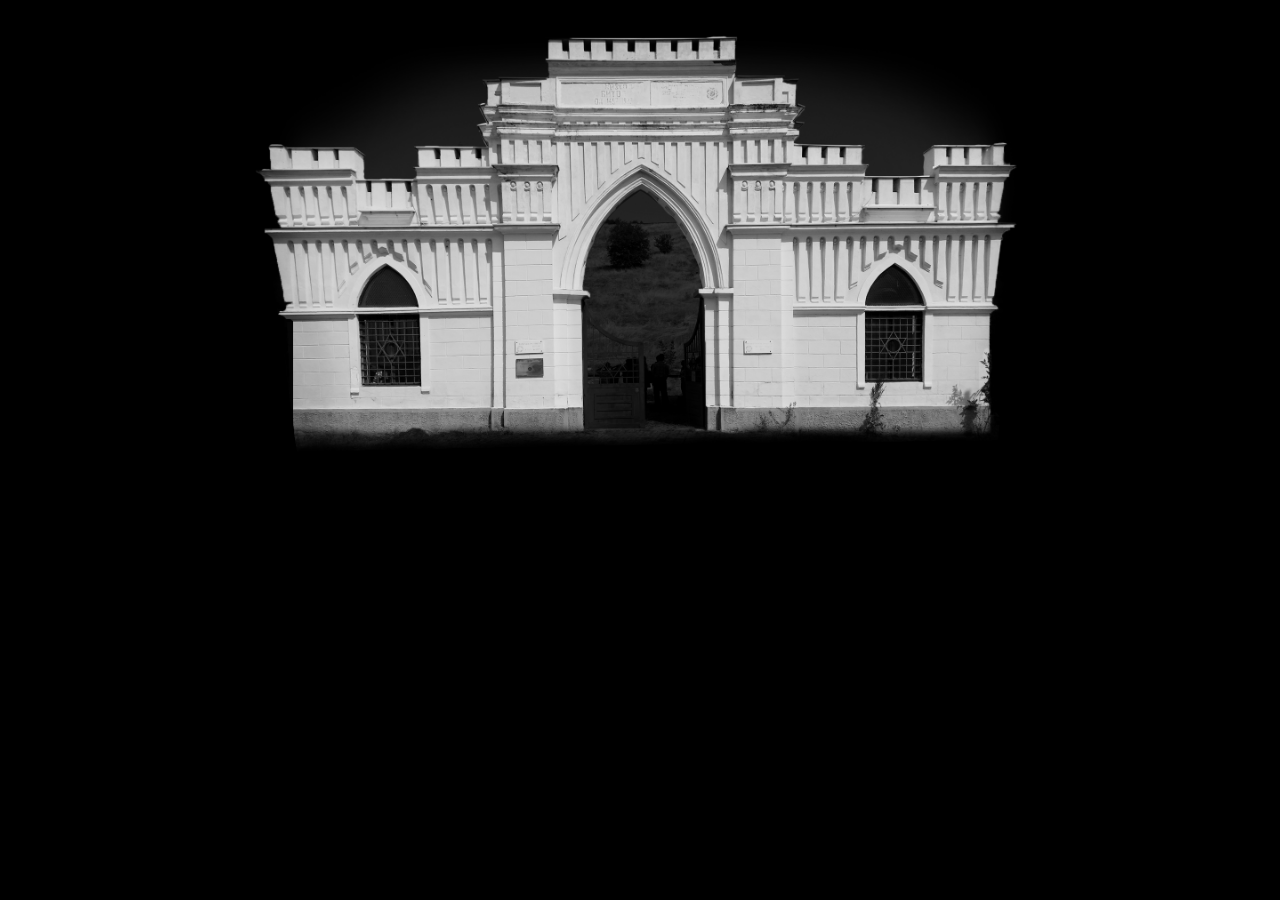
<file: index.html>
<!DOCTYPE html>
<html lang="en">
<head>
    <meta charset="UTF-8">
    <meta name="viewport" content="width=device-width, initial-scale=1.0">
    <meta http-equiv="X-UA-Compatible" content="ie=edge">
    <title>Document</title>
</head>
<body>
    <script>
        window.location.href = "homepage/homepage.html";
    </script>
</body>
</html>
</file>
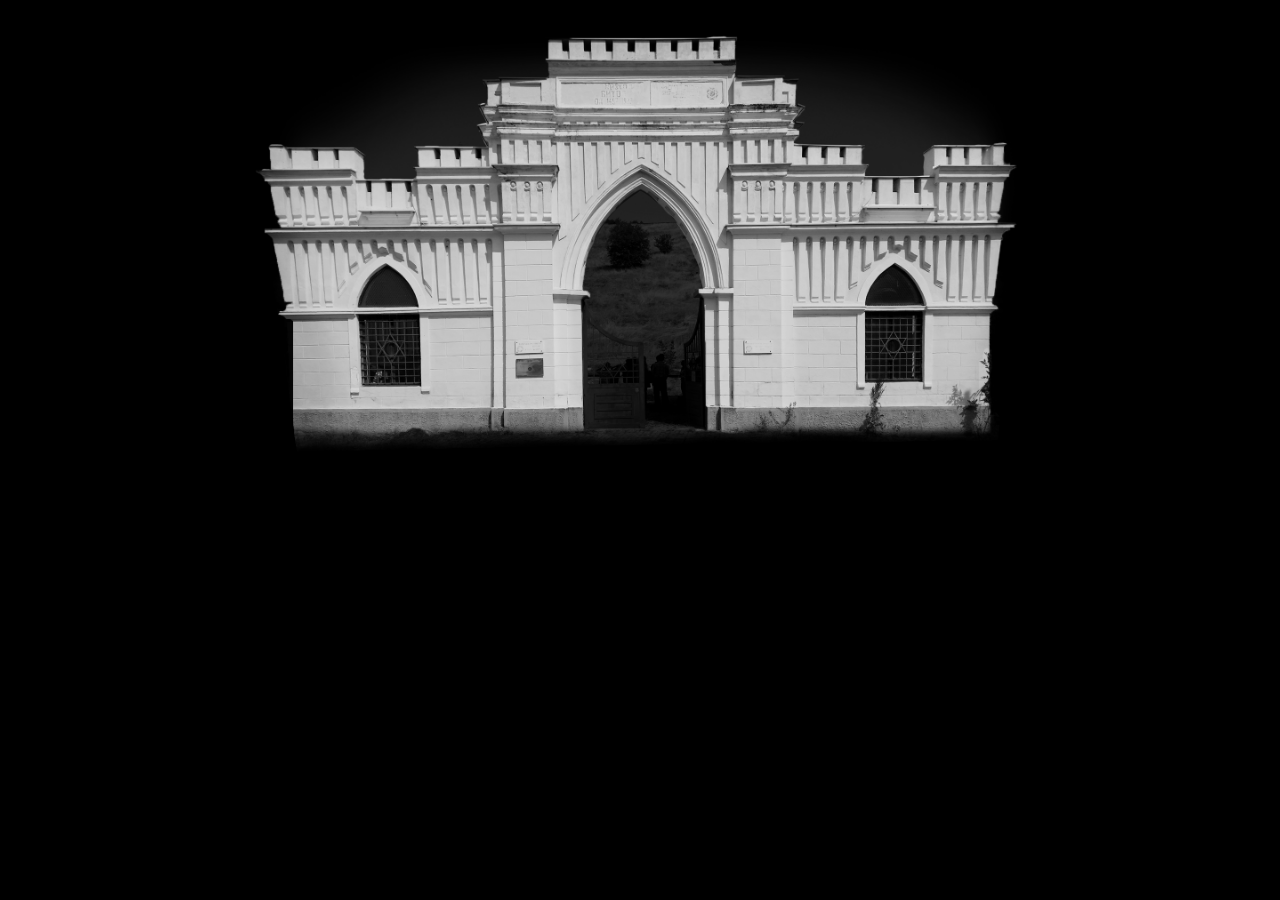
<file: homepage/homepage.html>
<!DOCTYPE html>
<html lang="en">
<head>
    <meta charset="UTF-8">
    <meta name="viewport" content="width=device-width, initial-scale=1.0">
    <meta http-equiv="X-UA-Compatible" content="ie=edge">
    <title>Beit Haim</title>

    <link rel="stylesheet" href="../dependencies/bootstrap.min.css">
    <link rel="stylesheet" href="../dependencies/jquery-ui.min.css">
    
    <link href="https://fonts.googleapis.com/css?family=Roboto" rel="stylesheet"> 
    <link rel="stylesheet" type="text/css" href="../common/style/index.css">

    <link rel="stylesheet" type="text/css" href="style/homepage.css">
</head>
<body>
    <div class="container col-8" id="mainDiv">
        <div class="row justify-content-center">
            <img class="img-fluid" id="gateImg" src="img/gate.png" alt="Cemetery gate"/>
            <div class="row justify-content-center inner-content" id="gateInnerContent">
                <p class="col-9" id="gateInfo">Lorem ipsum dolor, sit amet consectetur adipisicing elit. Quia nostrum natus assumenda modi doloribus nisi facere harum minus nam et dolor sed, aliquid pariatur, labore accusamus quam hic? Illo, consequuntur.</p>
                <div class="w-100"></div>
                <p id="gateEnter">ENTER</p>
            </div>
        </div>
    </div>
    
    <script src="../dependencies/jquery-3.3.1.min.js"></script>
    <script src="../dependencies/jquery-ui.min.js"></script>
    <script src="../dependencies/popper.min.js"></script>
    <script src="../dependencies/bootstrap.min.js"></script>

    <script type="text/javascript" src="script/homepage.js"></script>
</body>
</html>
</file>
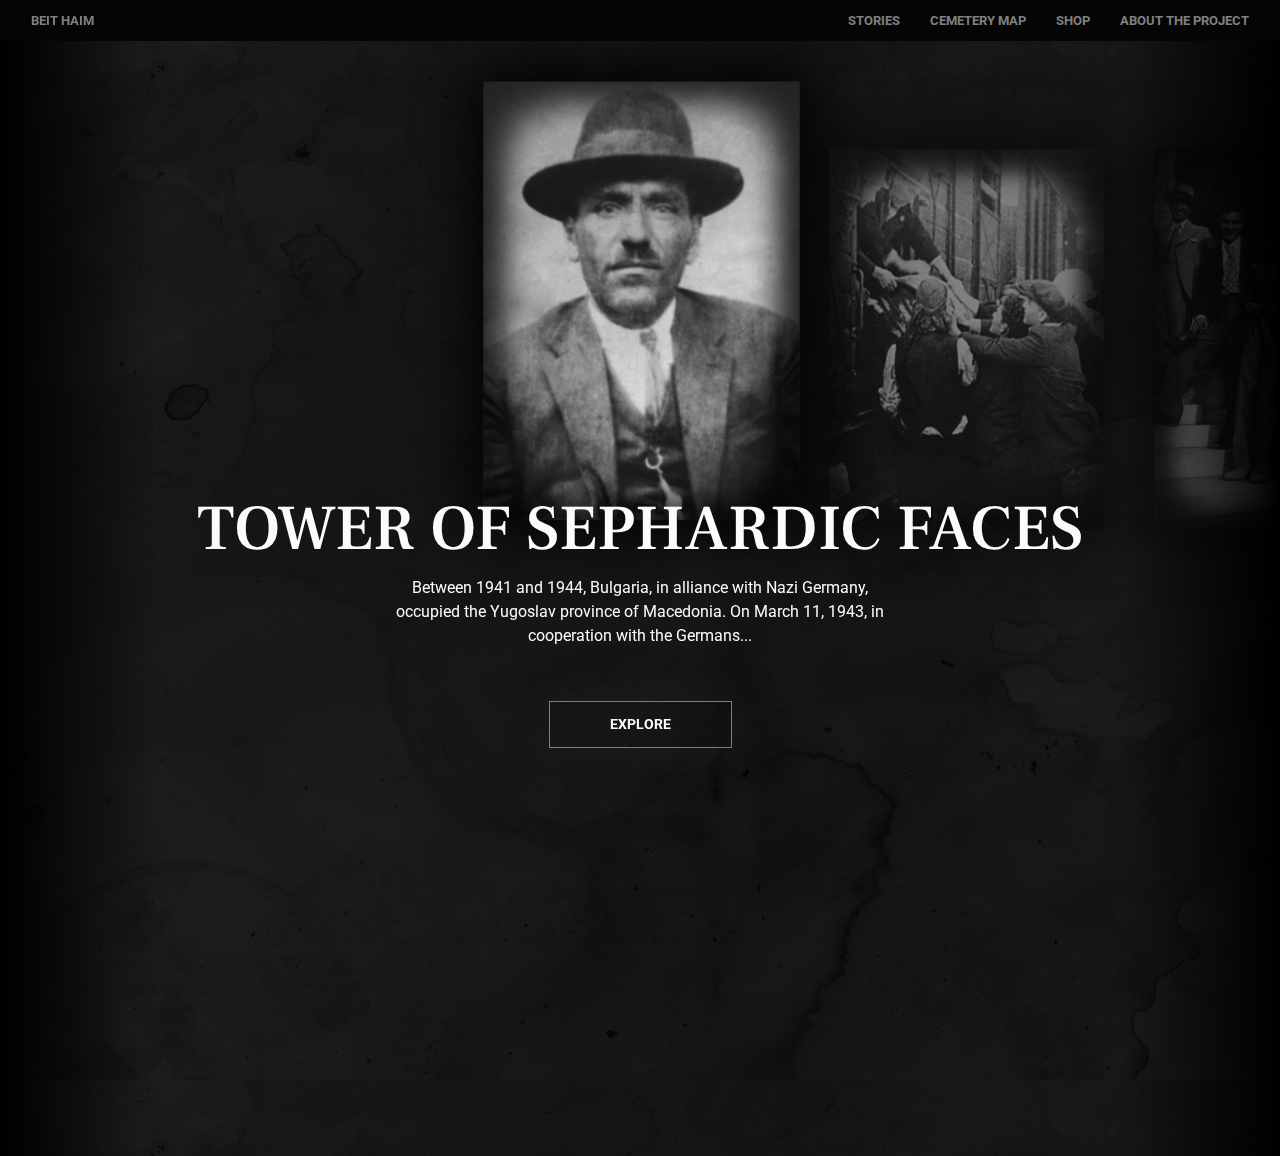
<file: slider/slider.html>
<!DOCTYPE html>
<html lang="en">
<head>
    <meta charset="UTF-8">
    <meta name="viewport" content="width=device-width, initial-scale=1.0">
    <meta http-equiv="X-UA-Compatible" content="ie=edge">
    <title>Stories</title>

    <link rel="stylesheet" href="../dependencies/bootstrap.min.css">
    <link rel="stylesheet" href="../dependencies/jquery-ui.min.css">
    <link rel="stylesheet" type="text/css" href="../dependencies/slick-1.8.0/slick/slick.css">
    <link rel="stylesheet" type="text/css" href="../dependencies/slick-1.8.0/slick/slick-theme.css">

    <link href="https://fonts.googleapis.com/css?family=Roboto" rel="stylesheet"> 
    <link href="https://fonts.googleapis.com/css?family=Frank+Ruhl+Libre" rel="stylesheet"> 
    <link rel="stylesheet" type="text/css" href="../common/style/index.css">
    <link rel="stylesheet" type="text/css" href="../common/style/nav.css">

    <link rel="stylesheet" type="text/css" href="style/slider.css">
</head>
<body>
    <div class="container col-12" id="sliderDesc">
        <div class="row justify-content-center">
            <h1>TOWER OF SEPHARDIC FACES</h1>
            <div class="w-100"></div>
            <p class="col-5 text-center">Between 1941 and 1944, Bulgaria, in alliance with Nazi Germany, occupied the Yugoslav province of Macedonia. On March 11, 1943, in cooperation with the Germans...</p>
        </div>
    </div>
    <div class="container col-12" id="sliderExplore">
        <div class="row justify-content-center">
            <p id="exploreBtn">EXPLORE</p>
        </div>
    </div>

    
    <div class="slider align-middle" id="mainDiv">
        <article>
            <div class="img-box">
                <img src="img/img1.png"/>
            </div>
        </article>
        <article>
            <div class="img-box">
                <img src="img/img2.png"/>
            </div>
        </article>
        <article>
            <div class="img-box">
                <img src="img/img3.png"/>
            </div>
        </article>
        <article>
            <div class="img-box">
                <img src="img/img4.png"/>
            </div>
        </article>
        <article>
            <div class="img-box">
                <img src="img/img2.png"/>
            </div>
        </article>
        <article>
            <div class="img-box">
                <img src="img/img2.png"/>
            </div>
        </article>
        <article>
            <div class="img-box">
                <img src="img/img2.png"/>
            </div>
        </article>
    </div>

    <script src="../dependencies/jquery-3.3.1.min.js"></script>
    <script src="../dependencies/jquery-ui.min.js"></script>
    <script src="../dependencies/popper.min.js"></script>
    <script src="../dependencies/bootstrap.min.js"></script>
    <script type="text/javascript" src="../dependencies/slick-1.8.0/slick/slick.min.js"></script>

    <script type="text/javascript" src="../common/script/nav.js"></script>

    <script type="text/javascript" src="script/slider.js"></script>
</body>
</html>
</file>
<file: common/style/index.css>
*{
    font-family: 'Roboto';
}

body{
    background-color: black;
    overflow: hidden;
}

.inner-content{
    position: absolute;
}

/* #mainDiv{
    border: 10px solid white;
} */
</file>
<file: homepage/style/homepage.css>
#gateInfo{
    text-align: center;
    color: white;
    font-weight: bold;
    font-size: 14px;
    text-shadow: 0px 0px 5px #888888;
}
#gateInfo:hover{
    text-shadow: 0px 0px 20px #999999;
    cursor: pointer;
}

#gateEnter{
    margin-top: 10px;
    padding: 12px 60px;
    border: 1px solid grey;
    text-align: center;
    color: white;
    font-weight: bold;
    font-size: 14px;
    box-shadow: 0px 0px 50px 0px #202020;
}

#gateEnter:hover{
    border: 1px solid white;
    text-shadow: 0px 0px 30px #999999;
    box-shadow: 0px 0px 50px 5px #303030;
    cursor: pointer;
}

#gateImg, #gateInfo, #gateEnter{
    display: none;
}
</file>
<file: common/style/nav.css>
.navbar-custom{
    background-color: #050505;
    z-index: 999;
}

.nav-link-custom{
    padding: 3px 15px;
    font-weight: bold;
    font-size: 13px;
    color: grey;
}

.nav-link-custom:hover{
    color: white;
    text-shadow: 0px 0px 10px #cccccc;
    cursor: pointer;
}

nav, nav *{
    display: none;
}
</file>
<file: slider/style/slider.css>
#sliderDesc{
    position: fixed;
    z-index: 1000;
    color: white;
    pointer-events: none;
    
}

#sliderDesc h1{
    font-family: 'Frank Ruhl Libre', serif;
    font-size: 64px;
}

#sliderExplore{
    position: fixed;
    z-index: 1000;
    color: white;
}

#exploreBtn{
    margin-top: 10px;
    padding: 12px 60px;
    border: 1px solid grey;
    text-align: center;
    color: white;
    font-weight: bold;
    font-size: 14px;
    box-shadow: 0px 0px 50px 0px #202020;
}

#exploreBtn:hover{
    border: 1px solid white;
    text-shadow: 0px 0px 30px #999999;
    box-shadow: 0px 0px 50px 5px #303030;
    cursor: pointer;
}

.slick-slide {
    transform: scale(1);
    transition: 0.3s ease-in-out all;
    opacity: 0.5;
}

.slick-slide.slick-center {
    opacity: 1;
    transform: scale(1.15);
    z-index: 999;
}

.slider {
    position: relative;
}

.slider:after,
.slider:before {
    content: "";
    background: #000000;
    position: absolute;
    top: 0;
    height: 100%;
    width: 12%;
    z-index: 100;
}

.slider:after {
    right: 0;
    background: linear-gradient(to right, rgba(255, 255, 255, 0) 0%, #000000 100%);
}

.slider:before {
    background: linear-gradient(to right, #000000 0%, rgba(255, 255, 255, 0) 100%);
}

.img-box {
    padding: 0;
    height: 100vh;
}

.img-box img {
    width: 100%;
    box-shadow: 0px 0px 50px 10px black;
}

article {
    float: left;
    margin: 12vh 25px;
    font-size: 0.8vw;
}

#sliderDesc, #sliderExplore{
    display: none;
}
</file>
